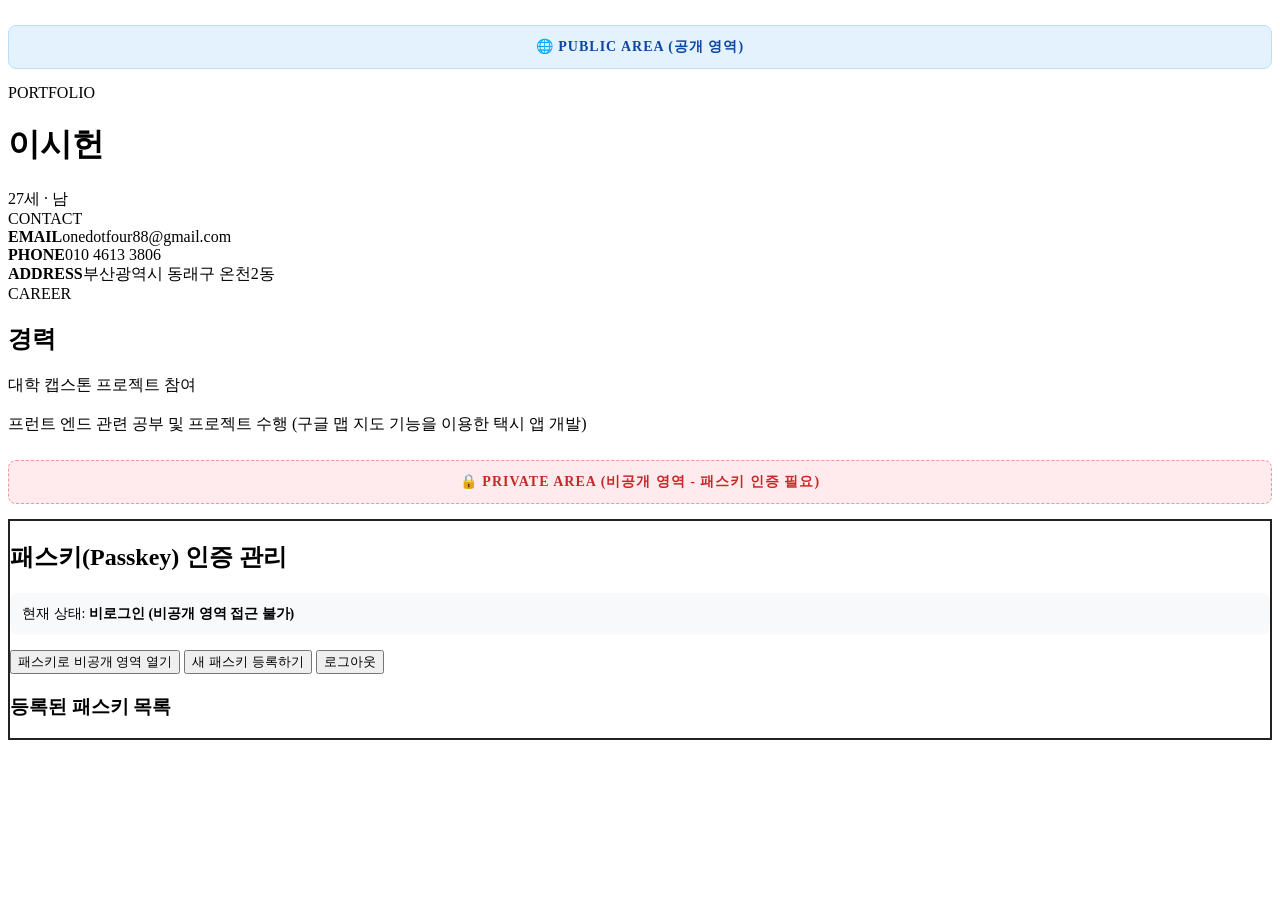
<file: my-portfolio-server2/index.html>
<!DOCTYPE html>
<html lang="ko">
<head>
    <meta charset="UTF-8">
    <meta name="viewport" content="width=device-width, initial-scale=1.0">
    <title>이시헌 - Portfolio</title>
    <link rel="stylesheet" href="style.css">
</head>
<body>
<div class="portfolio-page">
    <main class="portfolio-container">

        <!-- ===== 공개 영역 (PUBLIC SECTION) ===== -->
        <div class="boundary-label public-boundary">🌐 PUBLIC AREA (공개 영역)</div>
        
        <header class="portfolio-hero">
            <div class="hero-label">PORTFOLIO</div>
            <h1 class="profile-name">이시헌</h1>
            <div class="basic-info"><span>27세</span> · <span>남</span></div>
        </header>

        <section class="portfolio-section">
            <div class="section-label">CONTACT</div>
            <div class="contact-list">
                <div class="contact-item"><strong>EMAIL</strong><span>onedotfour88@gmail.com</span></div>
                <div class="contact-item"><strong>PHONE</strong><span>010 4613 3806</span></div>
                <div class="contact-item"><strong>ADDRESS</strong><span>부산광역시 동래구 온천2동</span></div>
            </div>
        </section>

        <section class="portfolio-section">
            <div class="section-label">CAREER</div>
            <h2>경력</h2>
            <div class="section-content">
                대학 캡스톤 프로젝트 참여 <br><br>프런트 엔드 관련 공부 및 프로젝트 수행 (구글 맵 지도 기능을 이용한 택시 앱 개발)
            </div>
        </section>

        <!-- ===== 비공개 영역 경계선 (PRIVATE BOUNDARY) ===== -->
        <div class="boundary-label private-boundary">🔒 PRIVATE AREA (비공개 영역 - 패스키 인증 필요)</div>

        <!-- 패스키 로그인 컨트롤러 -->
        <section class="portfolio-section passkey-auth-card">
            <h2>패스키(Passkey) 인증 관리</h2>
            <div id="auth-status" class="auth-status-box">현재 상태: <strong>비로그인 (비공개 영역 접근 불가)</strong></div>
            <div class="action-buttons">
                <button type="button" class="save-button" onclick="loginWithPasskey()">패스키로 비공개 영역 열기</button>
                <button type="button" class="generate-button" onclick="registerPasskey()">새 패스키 등록하기</button>
                <button type="button" class="preview-button" onclick="logoutPasskey()">로그아웃</button>
            </div>
            
            <div id="passkey-list-container" style="margin-top:20px;">
                <h3>등록된 패스키 목록</h3>
                <ul id="passkey-list" class="passkey-list"></ul>
            </div>
        </section>

        <!-- 비공개 데이터 표시 구역 (패스키 인증 시에만 렌더링) -->
        <section id="private-section" class="portfolio-section private-content-box" style="display:none;">
            <div class="section-label">PRIVATE DATA</div>
            <h2>비공개 세부 항목</h2>
            <div id="private-items-container"></div>
        </section>

    </main>
</div>
<script src="script.js"></script>
</body>
</html>
</file>
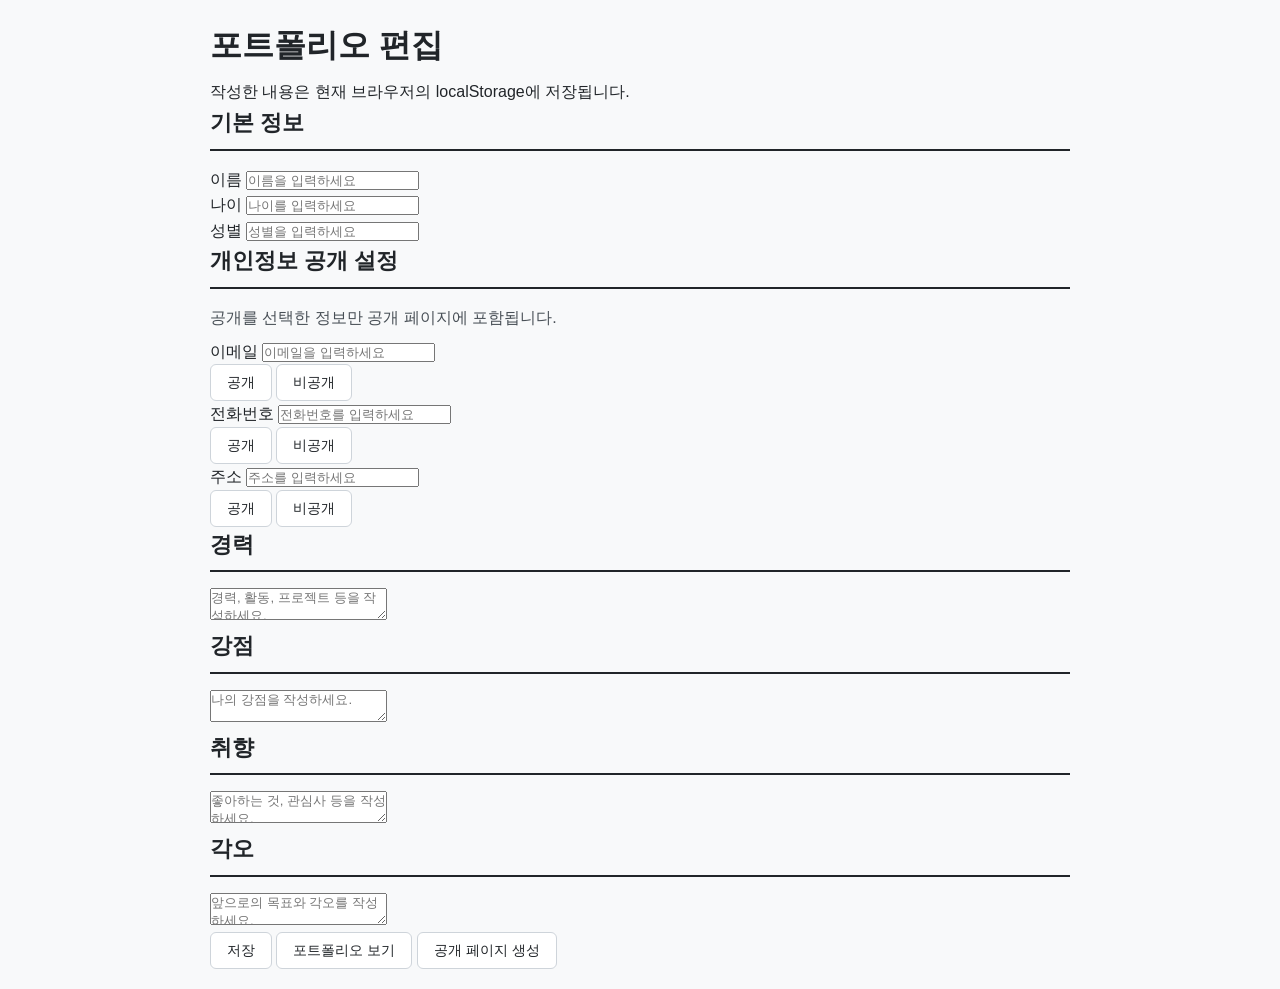
<file: edit.html>
<!DOCTYPE html>
<html lang="ko">

<head>
    <meta charset="UTF-8">

    <meta
        name="viewport"
        content="width=device-width, initial-scale=1.0"
    >

    <title>포트폴리오 편집</title>

    <link rel="stylesheet" href="style.css">
</head>


<body>

<div class="container">


    <!-- 제목 -->

    <div class="card">

        <h1>포트폴리오 편집</h1>

        <div class="notice">
            작성한 내용은 현재 브라우저의 localStorage에 저장됩니다.
        </div>

    </div>



    <!-- 기본 정보 -->

    <div class="card">

        <h2>기본 정보</h2>


        <div class="field">

            <label for="name">
                이름
            </label>

            <input
                type="text"
                id="name"
                placeholder="이름을 입력하세요"
            >

        </div>


        <div class="field">

            <label for="age">
                나이
            </label>

            <input
                type="number"
                id="age"
                placeholder="나이를 입력하세요"
            >

        </div>


        <div class="field">

            <label for="gender">
                성별
            </label>

            <input
                type="text"
                id="gender"
                placeholder="성별을 입력하세요"
            >

        </div>

    </div>



    <!-- 개인정보 -->

    <div class="card">

        <h2>개인정보 공개 설정</h2>

        <p class="description">
            공개를 선택한 정보만 공개 페이지에 포함됩니다.
        </p>


        <!-- 이메일 -->

        <div class="field">

            <label for="email">
                이메일
            </label>

            <input
                type="email"
                id="email"
                placeholder="이메일을 입력하세요"
            >


            <div class="visibility">

                <button
                    type="button"
                    id="email-public"
                    onclick="setVisibility('email', true)"
                >
                    공개
                </button>


                <button
                    type="button"
                    id="email-private"
                    onclick="setVisibility('email', false)"
                >
                    비공개
                </button>

            </div>

        </div>



        <!-- 전화번호 -->

        <div class="field">

            <label for="phone">
                전화번호
            </label>

            <input
                type="text"
                id="phone"
                placeholder="전화번호를 입력하세요"
            >


            <div class="visibility">

                <button
                    type="button"
                    id="phone-public"
                    onclick="setVisibility('phone', true)"
                >
                    공개
                </button>


                <button
                    type="button"
                    id="phone-private"
                    onclick="setVisibility('phone', false)"
                >
                    비공개
                </button>

            </div>

        </div>



        <!-- 주소 -->

        <div class="field">

            <label for="address">
                주소
            </label>

            <input
                type="text"
                id="address"
                placeholder="주소를 입력하세요"
            >


            <div class="visibility">

                <button
                    type="button"
                    id="address-public"
                    onclick="setVisibility('address', true)"
                >
                    공개
                </button>


                <button
                    type="button"
                    id="address-private"
                    onclick="setVisibility('address', false)"
                >
                    비공개
                </button>

            </div>

        </div>

    </div>



    <!-- 경력 -->

    <div class="card">

        <h2>경력</h2>

        <textarea
            id="career"
            placeholder="경력, 활동, 프로젝트 등을 작성하세요."
        ></textarea>

    </div>



    <!-- 강점 -->

    <div class="card">

        <h2>강점</h2>

        <textarea
            id="strength"
            placeholder="나의 강점을 작성하세요."
        ></textarea>

    </div>



    <!-- 취향 -->

    <div class="card">

        <h2>취향</h2>

        <textarea
            id="taste"
            placeholder="좋아하는 것, 관심사 등을 작성하세요."
        ></textarea>

    </div>



    <!-- 각오 -->

    <div class="card">

        <h2>각오</h2>

        <textarea
            id="determination"
            placeholder="앞으로의 목표와 각오를 작성하세요."
        ></textarea>

    </div>



    <!-- 버튼 -->

    <div class="card">

        <div class="action-buttons">


            <button
                class="save-button"
                type="button"
                onclick="saveProfile()"
            >
                저장
            </button>


            <button
                class="preview-button"
                type="button"
                onclick="goToPortfolio()"
            >
                포트폴리오 보기
            </button>


            <button
                class="generate-button"
                type="button"
                onclick="generatePublicPage()"
            >
                공개 페이지 생성
            </button>


        </div>

    </div>


</div>


<script src="script.js"></script>

</body>

</html>
</file>
<file: my-portfolio-server2/style.css>
/* 공개 및 비공개 영역 경계선 시각화 */
.boundary-label {
    padding: 12px 20px;
    font-weight: bold;
    font-size: 14px;
    border-radius: 8px;
    margin: 25px 0 15px 0;
    text-align: center;
    letter-spacing: 1px;
}

.public-boundary {
    background-color: #e3f2fd;
    color: #0d47a1;
    border: 1px solid #bbdefb;
}

.private-boundary {
    background-color: #ffebee;
    color: #c62828;
    border: 1px dashed #ef9a9a;
}

.passkey-auth-card {
    border: 2px solid #222;
}

.auth-status-box {
    padding: 12px;
    background: #f8f9fa;
    border-radius: 8px;
    margin-bottom: 15px;
    font-size: 14px;
}

.passkey-list {
    list-style: none;
    padding: 0;
}

.passkey-list li {
    display: flex;
    justify-content: space-between;
    align-items: center;
    padding: 10px;
    border-bottom: 1px solid #eee;
}

.private-content-box {
    background-color: #fffde7;
    border: 1px solid #fff59d;
}
</file>
<file: style.css>
/* 기본 리셋 및 폰트 설정 */
* {
    box-sizing: border-box;
    margin: 0;
    padding: 0;
    font-family: -apple-system, BlinkMacSystemFont, "Segoe UI", Roboto, "Helvetica Neue", Arial, sans-serif;
}

body {
    background-color: #f8f9fa;
    color: #212529;
    line-height: 1.6;
    padding: 20px;
    max-width: 900px;
    margin: 0 auto;
}

/* 상단 영역 구분 배너 */
.area-banner {
    padding: 8px 16px;
    border-radius: 6px;
    font-weight: 600;
    font-size: 0.9rem;
    text-align: center;
    margin-bottom: 20px;
}

.public-banner {
    background-color: #e3f2fd;
    color: #1976d2;
    border: 1px solid #bbdefb;
}

.private-banner {
    background-color: #ffebee;
    color: #c62828;
    border: 1px dashed #ef9a9a;
}

/* 섹션 및 카드 스타일 */
section {
    background: #ffffff;
    border: 1px solid #e9ecef;
    border-radius: 8px;
    padding: 24px;
    margin-bottom: 24px;
    box-shadow: 0 2px 4px rgba(0,0,0,0.02);
}

h1 {
    font-size: 2rem;
    margin-bottom: 8px;
}

h2 {
    font-size: 1.4rem;
    margin-bottom: 16px;
    border-bottom: 2px solid #212529;
    padding-bottom: 8px;
}

h3 {
    font-size: 1.1rem;
    margin-top: 16px;
    margin-bottom: 8px;
}

p, li {
    color: #495057;
    margin-bottom: 8px;
}

ul {
    padding-left: 20px;
}

/* 연락처 및 경력 정보 */
.contact-info p {
    margin-bottom: 4px;
}

.contact-info strong {
    color: #212529;
    display: inline-block;
    width: 80px;
}

/* 패스키 인증 및 상태 영역 */
.status-box {
    background-color: #f1f3f5;
    padding: 12px 16px;
    border-radius: 6px;
    margin-bottom: 16px;
    font-size: 0.95rem;
}

.btn-group {
    display: flex;
    gap: 10px;
    flex-wrap: wrap;
    margin-bottom: 20px;
}

button {
    background-color: #ffffff;
    color: #212529;
    border: 1px solid #ced4da;
    padding: 8px 16px;
    border-radius: 6px;
    font-size: 0.9rem;
    font-weight: 500;
    cursor: pointer;
    transition: all 0.2s ease;
}

button:hover {
    background-color: #e9ecef;
    border-color: #adb5bd;
}

button.primary {
    background-color: #0d6efd;
    color: #ffffff;
    border-color: #0d6efd;
}

button.primary:hover {
    background-color: #0b5ed7;
}

button.danger {
    color: #dc3545;
    border-color: #dc3545;
}

button.danger:hover {
    background-color: #dc3545;
    color: #ffffff;
}

/* 패스키 목록 스타일 */
.passkey-list {
    list-style: none;
    padding: 0;
}

.passkey-item {
    display: flex;
    justify-content: space-between;
    align-items: center;
    padding: 10px 14px;
    border: 1px solid #dee2e6;
    border-radius: 6px;
    margin-bottom: 8px;
    background-color: #fff;
}

/* 비공개 콘텐츠 박스 */
.private-content {
    background-color: #fff8f8;
    border: 1px solid #ffcdd2;
    padding: 16px;
    border-radius: 6px;
    margin-top: 12px;
}

.hidden {
    display: none;
}
</file>
